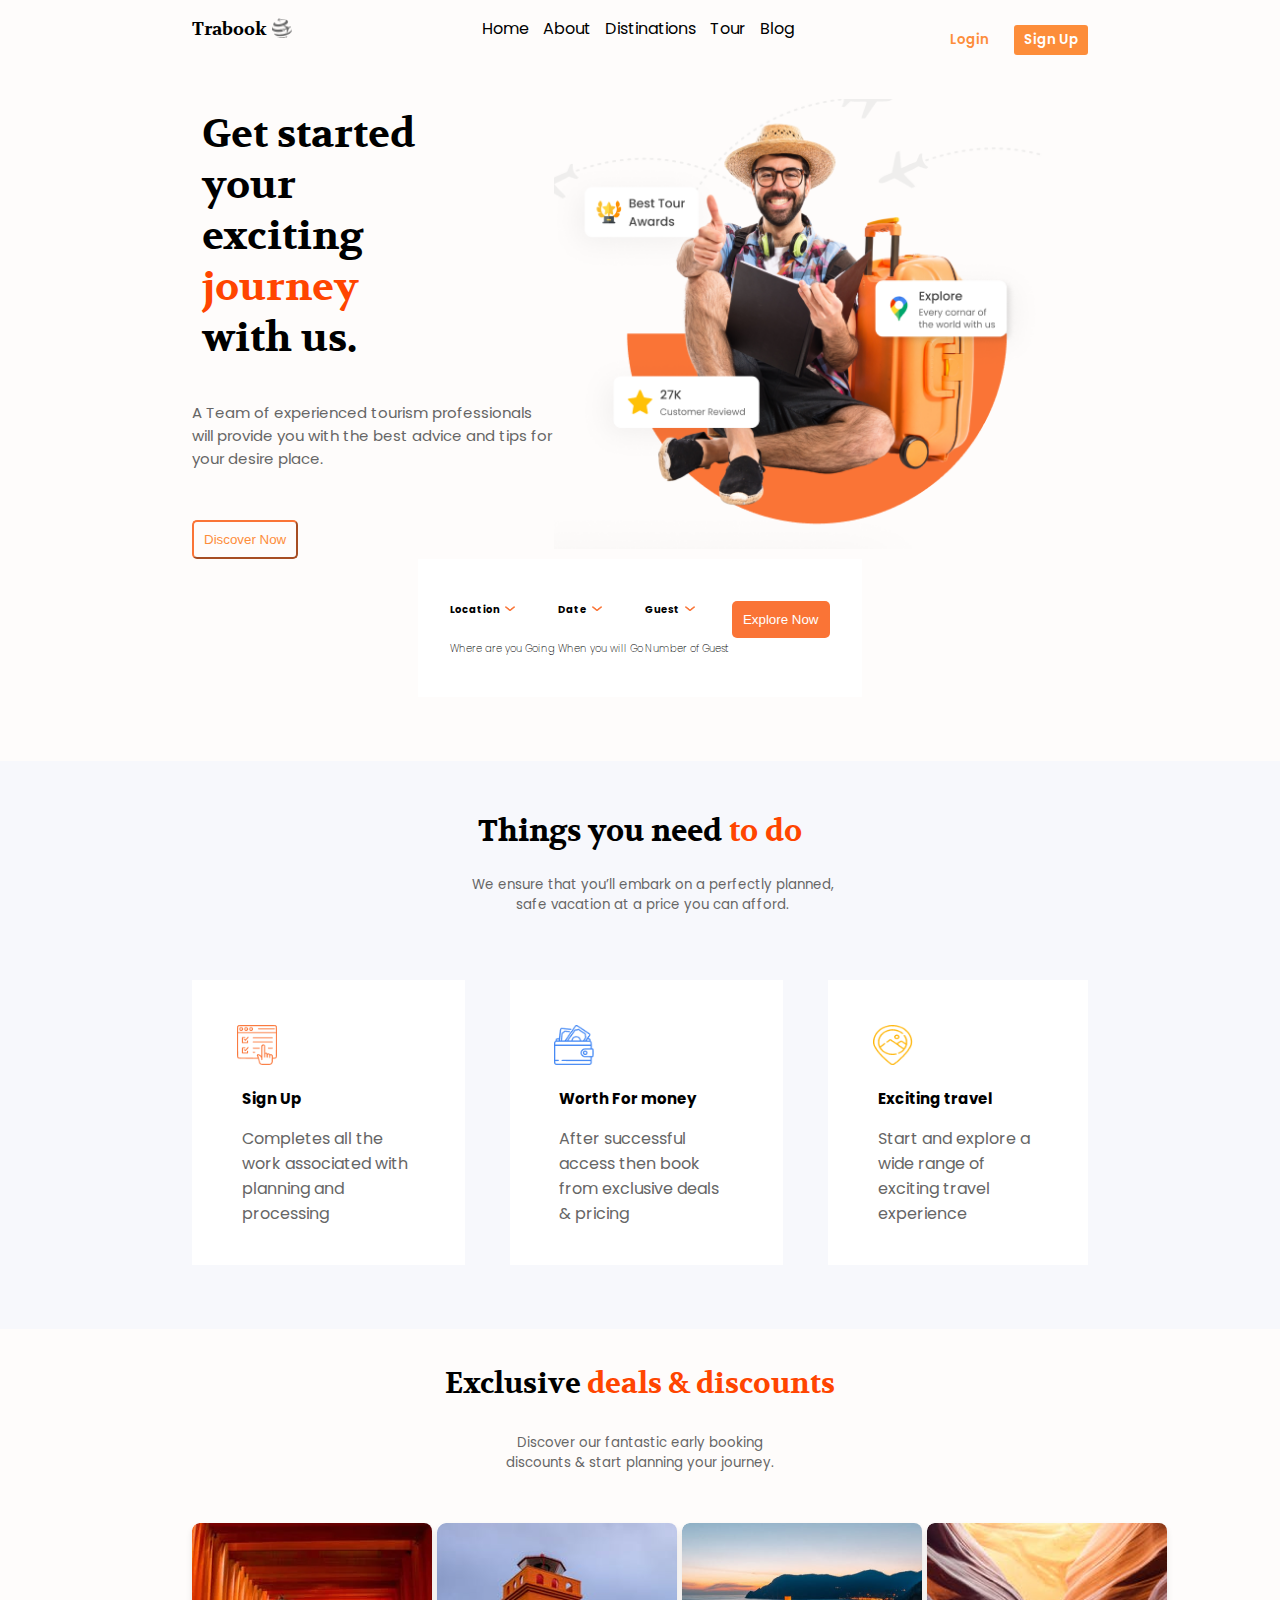
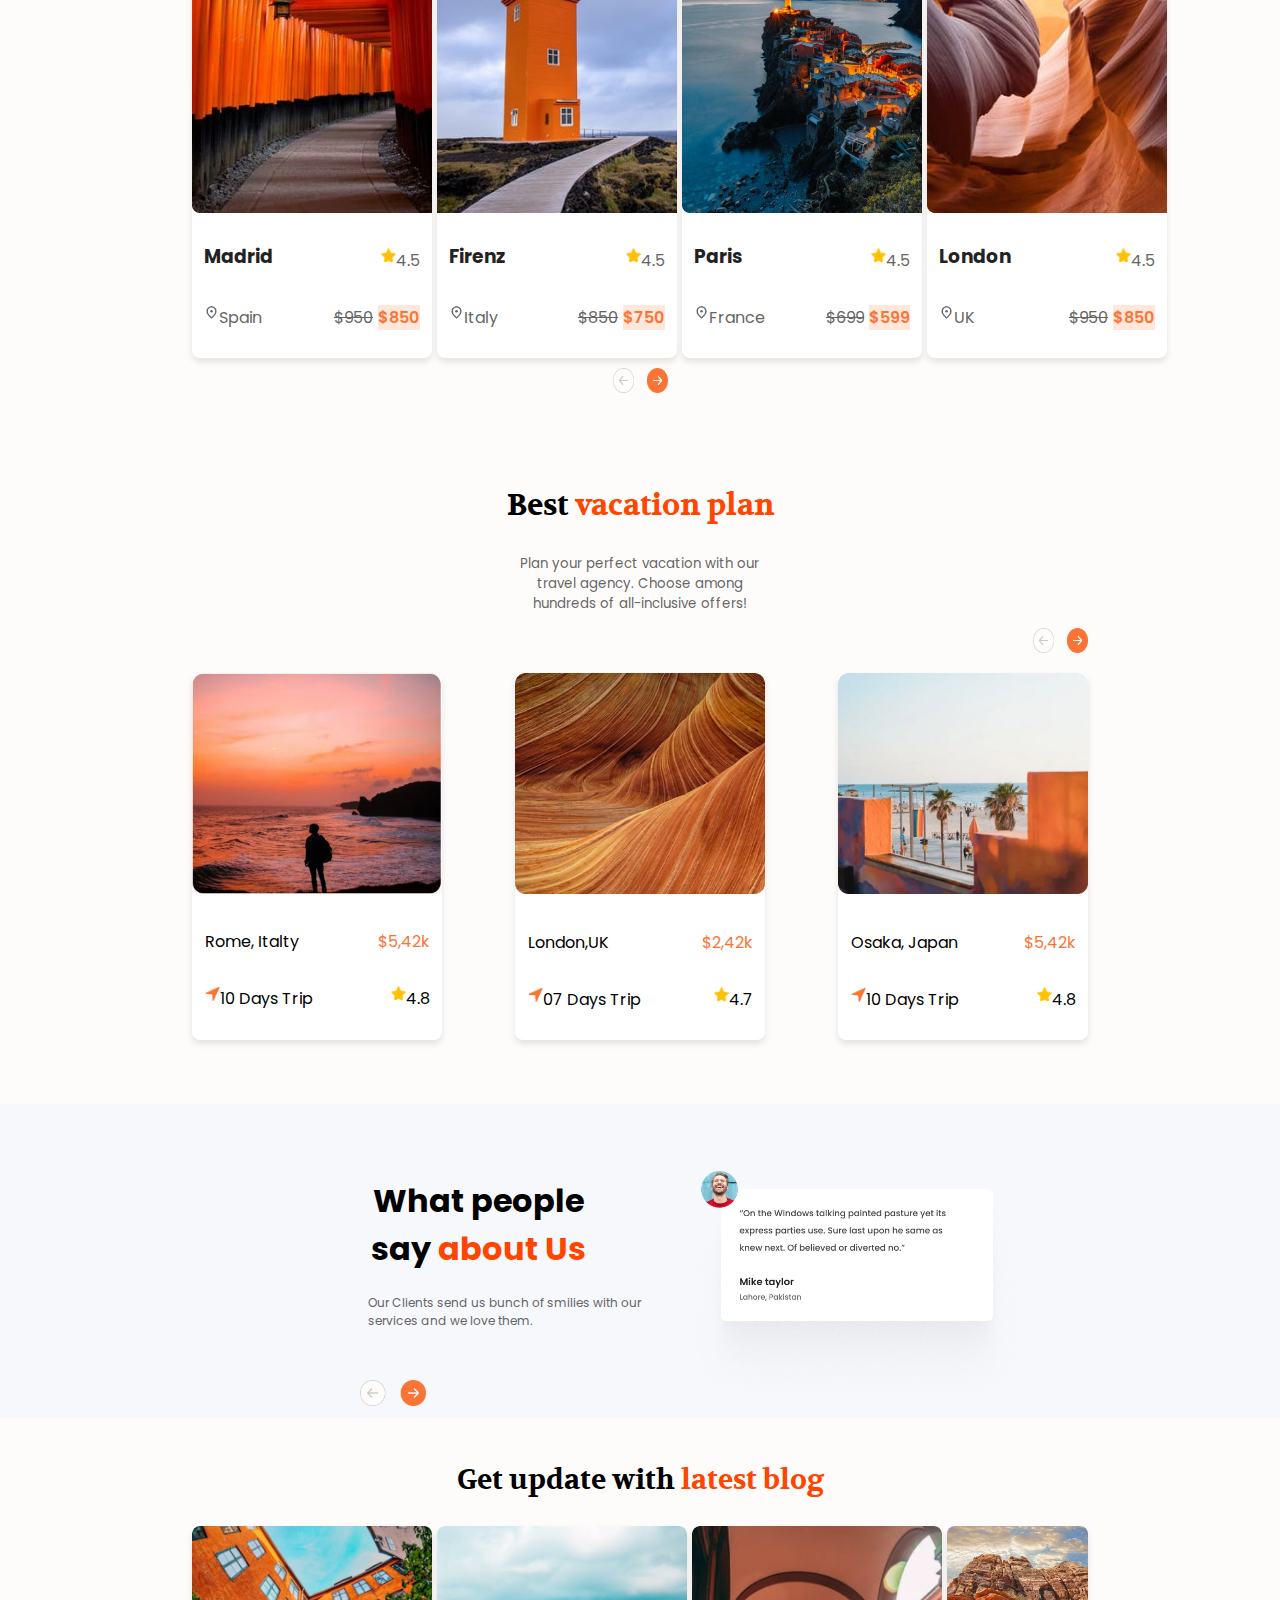
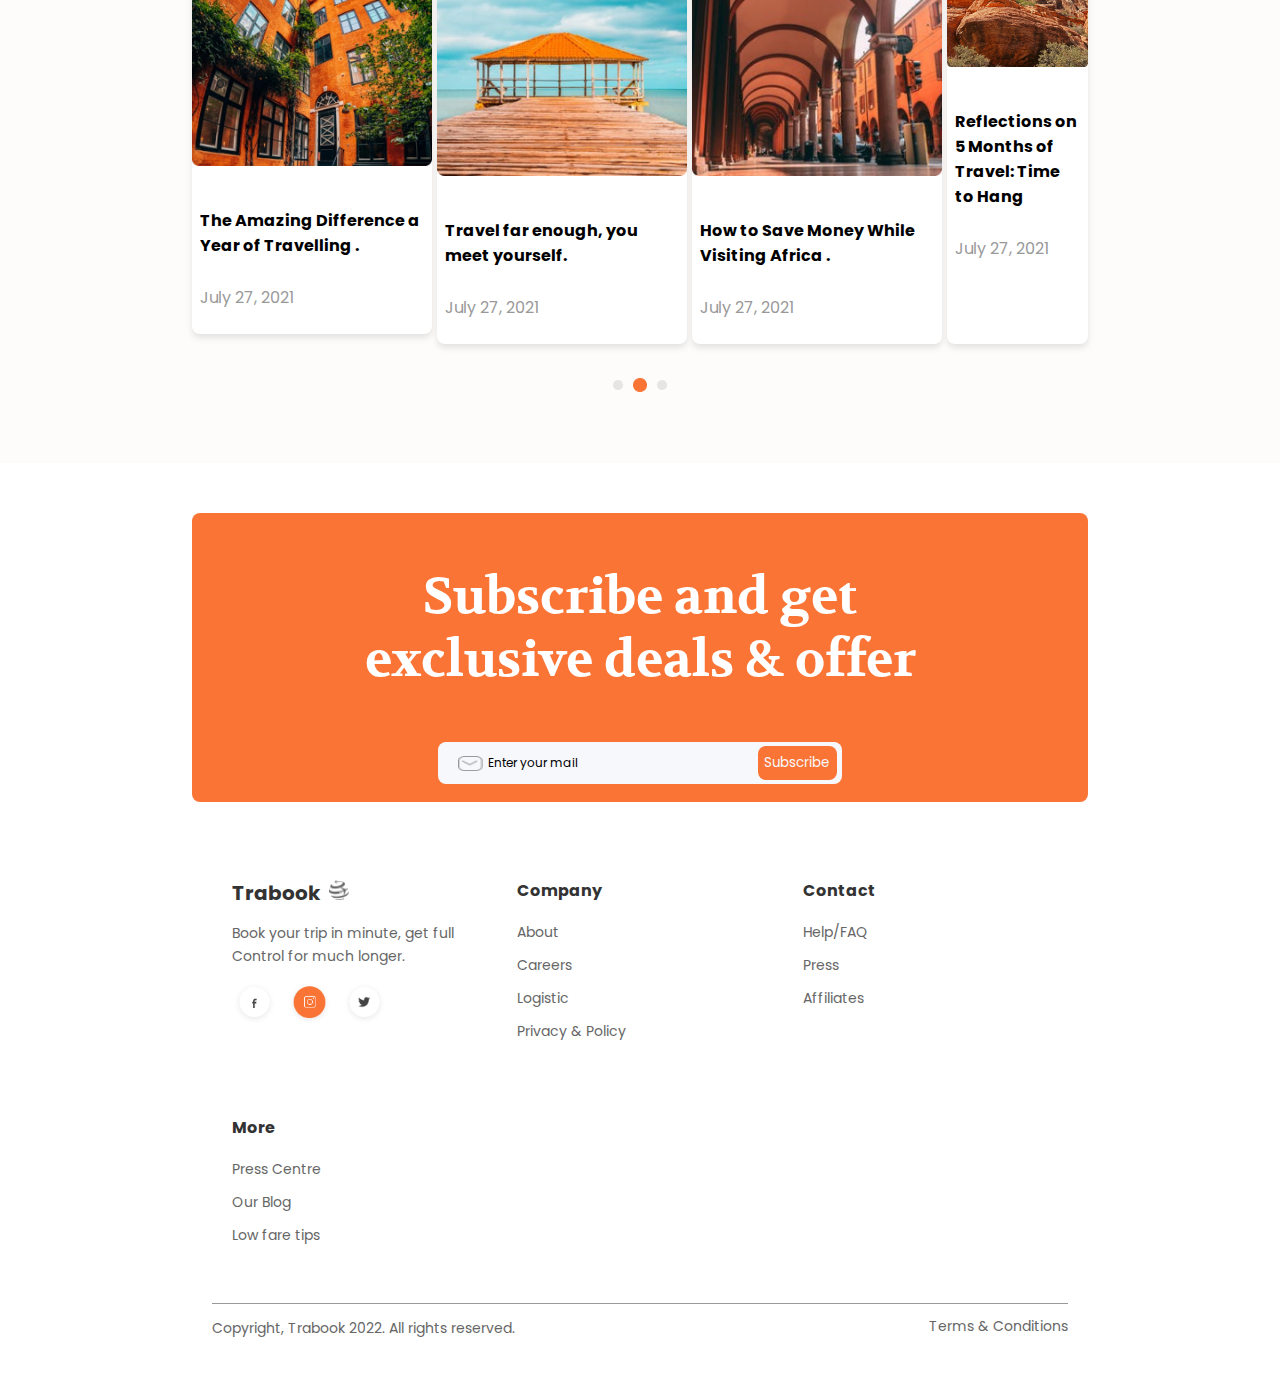
<file: index.html>
<!DOCTYPE html>
<html lang="en">
  <head>
    <meta charset="UTF-8" />
    <meta name="viewport" content="width=device-width, initial-scale=1.0" />

    <title>Landing Page 1</title>
    <link rel="stylesheet" href="index.css" />
    <link
      href="https://fonts.googleapis.com/css?family=Poppins"
      rel="stylesheet"
    />
    <link
      href="https://fonts.googleapis.com/css?family=Volkhov"
      rel="stylesheet"
    />
  </head>
  <body>
    <!-- header -->
    <div class="body">
      <header>
        <div class="heading">
          <p>Trabook</p>
          <img
            class="img"
            alt="icon"
            src="../asset/Vector.png"
            width="20"
            height="20"
          />
        </div>

        <nav>
          <ul class="navlink">
            <li a href="#">Home</li>
            <li a href="#">About</li>
            <li a href="#">Distinations</li>
            <li a href="#">Tour</li>
            <li a href="#">Blog</li>
          </ul>
        </nav>
        <div class="loginForm">
          <button class="action">Login</button>
          <button class="action1">Sign Up</button>
        </div>
      </header>
    </div>
    <!-- Container 1  -->
    <div class="body">
      <div class="container2">
        <div>
          <h1 class="Text1">
            Get started your exciting
            <span style="color: orangered">journey </span>
            with us.
          </h1>
          <p class="paragraph">
            A Team of experienced tourism professionals will provide you with
            the best advice and tips for your desire place.
          </p>
          <button class="action3">Discover Now</button>
        </div>
        <img class="img1" src="../asset/trabook.png" />
      </div>
      <div class="container3">
        <div class="locationDiv">
          <div>
            <div class="fistpage">
              <h4>Location</h4>
              <img
                class="img3"
                src="../asset/arrow.png"
                width="10"
                height="5"
              />
            </div>
            <p>Where are you Going</p>
          </div>
          <div>
            <div class="fistpage">
              <h4>Date</h4>
              <img
                class="img3"
                src="../asset/arrow.png"
                width="10"
                height="5"
              />
            </div>
            <p>When you will Go</p>
          </div>
          <div>
            <div class="fistpage">
              <h4>Guest</h4>
              <img
                class="img3"
                src="../asset/arrow.png"
                width="10"
                height="5"
              />
            </div>
            <p>Number of Guest</p>
          </div>
          <div>
            <button class="action4">Explore Now</button>
          </div>
        </div>
      </div>
    </div>
    <!-- Container 2  -->
    <div class="secoundpage">
      <div>
        <h2 class="page2">
          Things you need<span style="color: orangered"> to do</span>
        </h2>
      </div>
      <div>
        <p class="page2para">
          We ensure that you’ll embark on a perfectly planned, safe vacation at
          a price you can afford.
        </p>
      </div>
      <div class="cardsone">
        <div class="card-containerone">
          <div class="cardone">
            <img
              src="../asset/Group (1).png"
              alt="Image 1"
              class="card-image"
            />
            <div class="card-contentone">
              <h3>Sign Up</h3>
              <p>
                Completes all the work associated with planning and processing
              </p>
            </div>
          </div>
        </div>
        <div class="card-containerone">
          <div class="cardone">
            <img src="../asset/Group.png" alt="Image 1" class="card-image" />
            <div class="card-contentone">
              <h3>Worth For money</h3>
              <p>
                After successful access then book from exclusive deals & pricing
              </p>
            </div>
          </div>
        </div>
        <div class="card-containerone">
          <div class="cardone">
            <img
              src="../asset/Group (2).png"
              alt="Image 1"
              class="card-image"
            />
            <div class="card-contentone">
              <h3>Exciting travel</h3>
              <p>
                Start and explore a wide range of exciting travel experience
              </p>
            </div>
          </div>
        </div>
      </div>
    </div>
    <!-- Container 3  -->
    <div class="body">
      <div class="thirdpagecontainer">
        <h2 class="head5">
          Exclusive<span style="color: orangered"> deals & discounts</span>
        </h2>
        <p class="thirdpara">
          Discover our fantastic early booking discounts & start planning your
          journey.
        </p>
        <div class="imagecards">
          <div class="card-container">
            <div class="card">
              <img src="../asset/Image.png" alt="Image 1" class="card-image1" />
              <div class="card-content">
                <div class="cardJoin">
                  <h3 class="cardhead">Madrid</h3>
                  <div class="cardJoin">
                    <img
                      src="../asset/star 1.png"
                      alt="Star"
                      width="15"
                      height="15"
                      style="margin-top: 16px"
                    />
                    <p>4.5</p>
                  </div>
                </div>
                <div class="cardJoin">
                  <div class="cardJoin1">
                    <img
                      alt="Location"
                      src="../asset/location.png"
                      width="15"
                      height="15"
                      style="margin-top: 16px"
                    />
                    <p>Spain</p>
                  </div>
                  <div class="cardJoin1">
                    <p><del>$950</del></p>
                    <p class="rate">$850</p>
                  </div>
                </div>
              </div>
            </div>
          </div>
          <div class="card-container">
            <div class="card">
              <img
                src="../asset/Image (4).png"
                alt="Image 1"
                class="card-image1"
              />
              <div class="card-content">
                <div class="cardJoin">
                  <h3 class="cardhead">Firenz</h3>
                  <div class="cardJoin">
                    <img
                      src="../asset/star 1.png"
                      alt="Star"
                      width="15"
                      height="15"
                      style="margin-top: 16px"
                    />
                    <p>4.5</p>
                  </div>
                </div>
                <div class="cardJoin">
                  <div class="cardJoin1">
                    <img
                      alt="Location"
                      src="../asset/location.png"
                      width="15"
                      height="15"
                      style="margin-top: 16px"
                    />
                    <p>Italy</p>
                  </div>
                  <div class="cardJoin1">
                    <p><del>$850</del></p>
                    <p class="rate">$750</p>
                  </div>
                </div>
              </div>
            </div>
          </div>
          <div class="card-container">
            <div class="card">
              <img
                src="../asset/Image (3).png"
                alt="Image 1"
                class="card-image1"
              />
              <div class="card-content">
                <div class="cardJoin">
                  <h3>Paris</h3>
                  <div class="cardJoin">
                    <img
                      src="../asset/star 1.png"
                      alt="Star"
                      width="15"
                      height="15"
                      style="margin-top: 16px"
                    />
                    <p>4.5</p>
                  </div>
                </div>
                <div class="cardJoin">
                  <div class="cardJoin1">
                    <img
                      alt="Location"
                      src="../asset/location.png"
                      width="15"
                      height="15"
                      style="margin-top: 16px"
                    />
                    <p>France</p>
                  </div>
                  <div class="cardJoin1">
                    <p><del>$699</del></p>
                    <p class="rate">$599</p>
                  </div>
                </div>
              </div>
            </div>
          </div>
          <div class="card-container">
            <div class="card">
              <img
                src="../asset/Image (1).png"
                alt="Image 2"
                class="card-image1"
              />
              <div class="card-content">
                <div class="cardJoin">
                  <h3>London</h3>
                  <div class="cardJoin">
                    <img
                      src="../asset/star 1.png"
                      alt="Star"
                      width="15"
                      height="15"
                      style="margin-top: 16px"
                    />
                    <p>4.5</p>
                  </div>
                </div>
                <div class="cardJoin">
                  <div class="cardJoin1">
                    <img
                      alt="Location"
                      src="../asset/location.png"
                      width="15"
                      height="15"
                      style="margin-top: 16px"
                    />
                    <p>UK</p>
                  </div>
                  <div class="cardJoin1">
                    <p><del>$950</del></p>
                    <p class="rate">$850</p>
                  </div>
                </div>
              </div>
            </div>
          </div>
        </div>
        <div style="text-align: center; margin-top: 10px">
          <img
            src="../asset/Slider-btn.png"
            class="arrow"
            width="55"
            height="25"
          />
        </div>
      </div>
    </div>
    <!-- Container 4  -->
    <div class="body">
      <div class="fourthpage">
        <div>
          <h2 class="fourthhead">
            Best <span style="color: orangered">vacation plan</span>
          </h2>
          <p class="fourthpara">
            Plan your perfect vacation with our travel agency. Choose among
            hundreds of all-inclusive offers!
          </p>
        </div>
        <div class="naviButton">
          <img
            alt="N/A"
            src="../asset/Slider-btn.png"
            class="arrow"
            width="55"
            height="25"
          />
        </div>
        <div>
          <div class="imagecards2">
            <div class="card-container2">
              <div class="card2">
                <img
                  src="../asset/Image (10).png"
                  alt="Image 1"
                  class="card-image2"
                />
                <div class="card-conten2">
                  <div class="cardJoin">
                    <p>Rome, Italty</p>
                    <p class="ratePrice">$5,42k</p>
                  </div>
                  <div class="cardJoin">
                    <div class="cardJoin1">
                      <img
                        src="../asset/Navigation.png"
                        alt="Navigate"
                        width="15"
                        height="15"
                        style="margin-top: 16px"
                      />
                      <p>10 Days Trip</p>
                    </div>
                    <div class="cardJoin">
                      <img
                        src="../asset/star 1.png"
                        alt="Star"
                        width="15"
                        height="15"
                        style="margin-top: 16px"
                      />
                      <p>4.8</p>
                    </div>
                  </div>
                </div>
              </div>
            </div>
            <div class="card-container2">
              <div class="card2">
                <img
                  src="../asset/Image (11).png"
                  alt="Image 1"
                  class="card-image2"
                />
                <div class="card-conten2">
                  <div class="cardJoin">
                    <p>London,UK</p>
                    <p class="ratePrice">$2,42k</p>
                  </div>
                  <div class="cardJoin">
                    <div class="cardJoin1">
                      <img
                        src="../asset/Navigation.png"
                        alt="Navigate"
                        width="15"
                        height="15"
                        style="margin-top: 16px"
                      />
                      <p>07 Days Trip</p>
                    </div>
                    <div class="cardJoin">
                      <img
                        src="../asset/star 1.png"
                        alt="Star"
                        width="15"
                        height="15"
                        style="margin-top: 16px"
                      />
                      <p>4.7</p>
                    </div>
                  </div>
                </div>
              </div>
            </div>
            <div class="card-container2">
              <div class="card2">
                <img
                  src="../asset/Image (12).png"
                  alt="Image 1"
                  class="card-image2"
                />
                <div class="card-conten2">
                  <div class="cardJoin">
                    <p>Osaka, Japan</p>
                    <p class="ratePrice">$5,42k</p>
                  </div>
                  <div class="cardJoin">
                    <div class="cardJoin1">
                      <img
                        src="../asset/Navigation.png"
                        alt="Navigate"
                        width="15"
                        height="15"
                        style="margin-top: 16px"
                      />
                      <p>10 Days Trip</p>
                    </div>
                    <div class="cardJoin">
                      <img
                        src="../asset/star 1.png"
                        alt="Star"
                        width="15"
                        height="15"
                        style="margin-top: 16px"
                      />
                      <p>4.8</p>
                    </div>
                  </div>
                </div>
              </div>
            </div>
          </div>
        </div>
      </div>
    </div>
    <!-- Container 5  -->
    <div style="background-color: #f7f8fc">
      <div class="pagefive">
        <div>
          <h1 class="Text2">
            What people say
            <span style="color: orangered">about Us</span>
          </h1>
          <p class="paragraph5">
            Our Clients send us bunch of smilies with our services and we love
            them.
          </p>
          <div>
            <img
              src="../asset/Slider-btn.png"
              class="arrow2"
              width="55"
              height="25"
            />
          </div>
        </div>
        <img class="img5" src="../asset/Client-1.png" />
      </div>
    </div>
    <!-- Container 6  -->
    <div style="background-color: #fefcfb; padding-bottom: 5%">
      <div style="width: 70%; margin: auto">
        <div class="sixthpage">
          <h2 class="page6">
            Get update with <span style="color: orangered">latest blog</span>
          </h2>
        </div>
        <div class="imagecards6">
          <div class="card-container6">
            <div class="card">
              <img
                src="../asset/Image (13).png"
                alt="Image 1"
                class="card-image6"
              />
              <div class="card-content6">
                <h5>The Amazing Difference a Year of Travelling .</h5>
                <p class="dateRate">July 27, 2021</p>
              </div>
            </div>
          </div>
          <div class="card-container6">
            <div class="card6">
              <img
                src="../asset/Image (14).png"
                alt="Image 1"
                class="card-image6"
              />
              <div class="card-content6">
                <h5>Travel far enough, you meet yourself.</h5>
                <p class="dateRate">July 27, 2021</p>
              </div>
            </div>
          </div>
          <div class="card-container6">
            <div class="card6">
              <img
                src="../asset/Image (15).png"
                alt="Image 1"
                class="card-image6"
              />
              <div class="card-content6">
                <h5>How to Save Money While Visiting Africa .</h5>
                <p class="dateRate">July 27, 2021</p>
              </div>
            </div>
          </div>
          <div class="card6">
            <img
              src="../asset/Image (16).png"
              alt="Image 2"
              class="card-image6"
            />
            <div class="card-content6">
              <h5>Reflections on 5 Months of Travel: Time to Hang</h5>
              <p class="dateRate">July 27, 2021</p>
            </div>
          </div>
        </div>
        <div class="sliderDiv">
          <img src="../asset/Slider.png" class="slide" />
        </div>
      </div>
    </div>
    <!-- Container 7  -->
    <div style="width: 70%; margin: auto">
      <div class="emailMainDiv">
        <p class="subscribeDiv">Subscribe and get exclusive deals & offer</p>
        <div class="emaiDiv">
          <div class="cardJoin bgmColor borderLeftRadius">
            <img
              alt="email"
              src="../asset//Group 46.png"
              width="25"
              height="15"
              class="img7"
            />
            <p class="enterEmail">Enter your mail</p>
          </div>
          <div class="bgmColor borderRightRadius mgt">
            <button class="btnSub">Subscribe</button>
          </div>
        </div>
      </div>
    </div>
    <div style="width: 70%; margin: auto">
      <footer class="footer">
        <div class="footer-container">
          <div class="footer-section">
            <h2>
              Trabook
              <span
                ><img
                  class="img"
                  alt="icon"
                  src="../asset/Vector.png"
                  width="20"
                  height="20"
              /></span>
            </h2>
            <p style="color: #666666">
              Book your trip in minute, get full<br />Control for much longer.
            </p>
            <div class="social-icons">
              <img src="../asset/Social.png" alt="fb" width="45" height="45" />
              <img
                src="../asset/Social (1).png"
                alt="Insta"
                width="45"
                height="45"
              />
              <img
                src="../asset/Social (2).png"
                alt="twitter"
                width="45"
                height="45"
              />
            </div>
          </div>

          <div class="footer-section">
            <h3>Company</h3>
            <ul>
              <li><a href="#">About</a></li>
              <li><a href="#">Careers</a></li>
              <li><a href="#">Logistic</a></li>
              <li><a href="#">Privacy & Policy</a></li>
            </ul>
          </div>

          <div class="footer-section">
            <h3>Contact</h3>
            <ul>
              <li><a href="#">Help/FAQ</a></li>
              <li><a href="#">Press</a></li>
              <li><a href="#">Affiliates</a></li>
            </ul>
          </div>

          <div class="footer-section">
            <h3>More</h3>
            <ul>
              <li><a href="#">Press Centre</a></li>
              <li><a href="#">Our Blog</a></li>
              <li><a href="#">Low fare tips</a></li>
            </ul>
          </div>
        </div>

        <div class="footer-bottom">
          <p>Copyright, Trabook 2022. All rights reserved.</p>
          <a href="#">Terms & Conditions</a>
        </div>
      </footer>
    </div>
  </body>
</html>
</file>
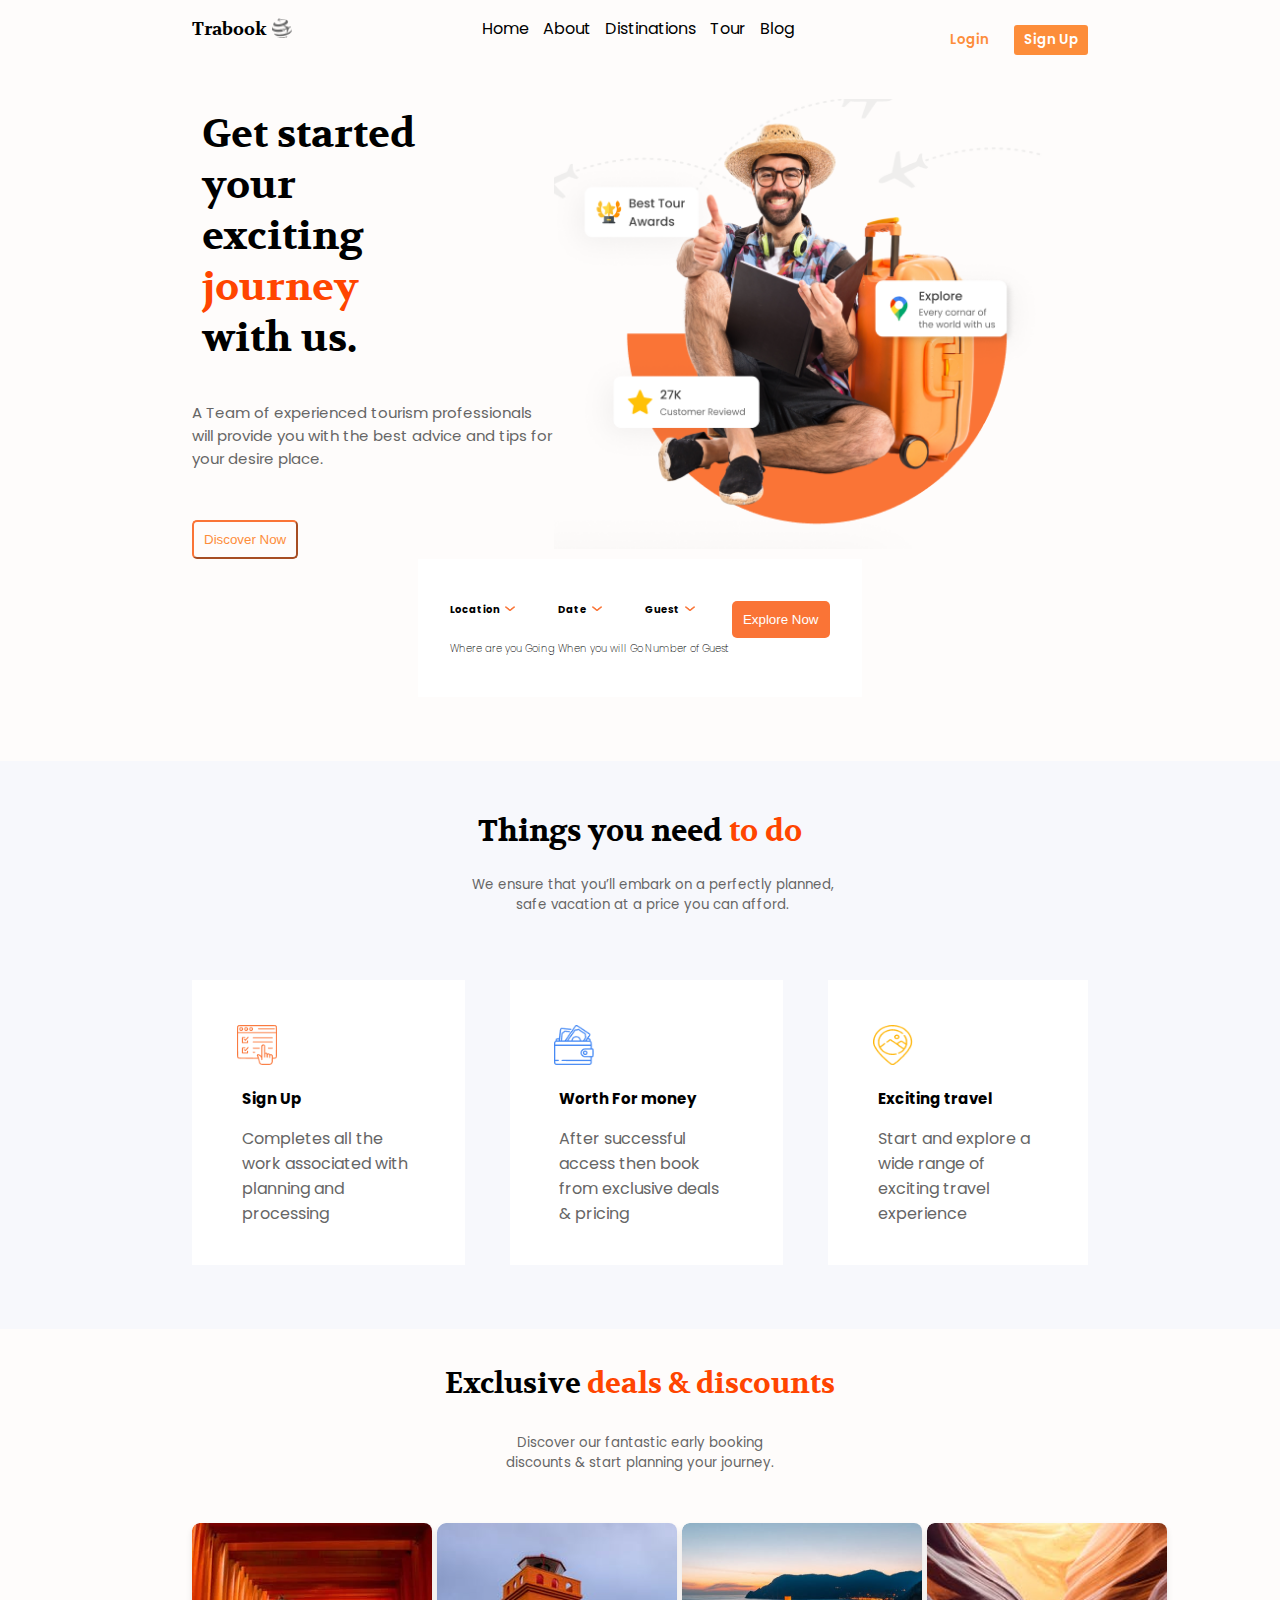
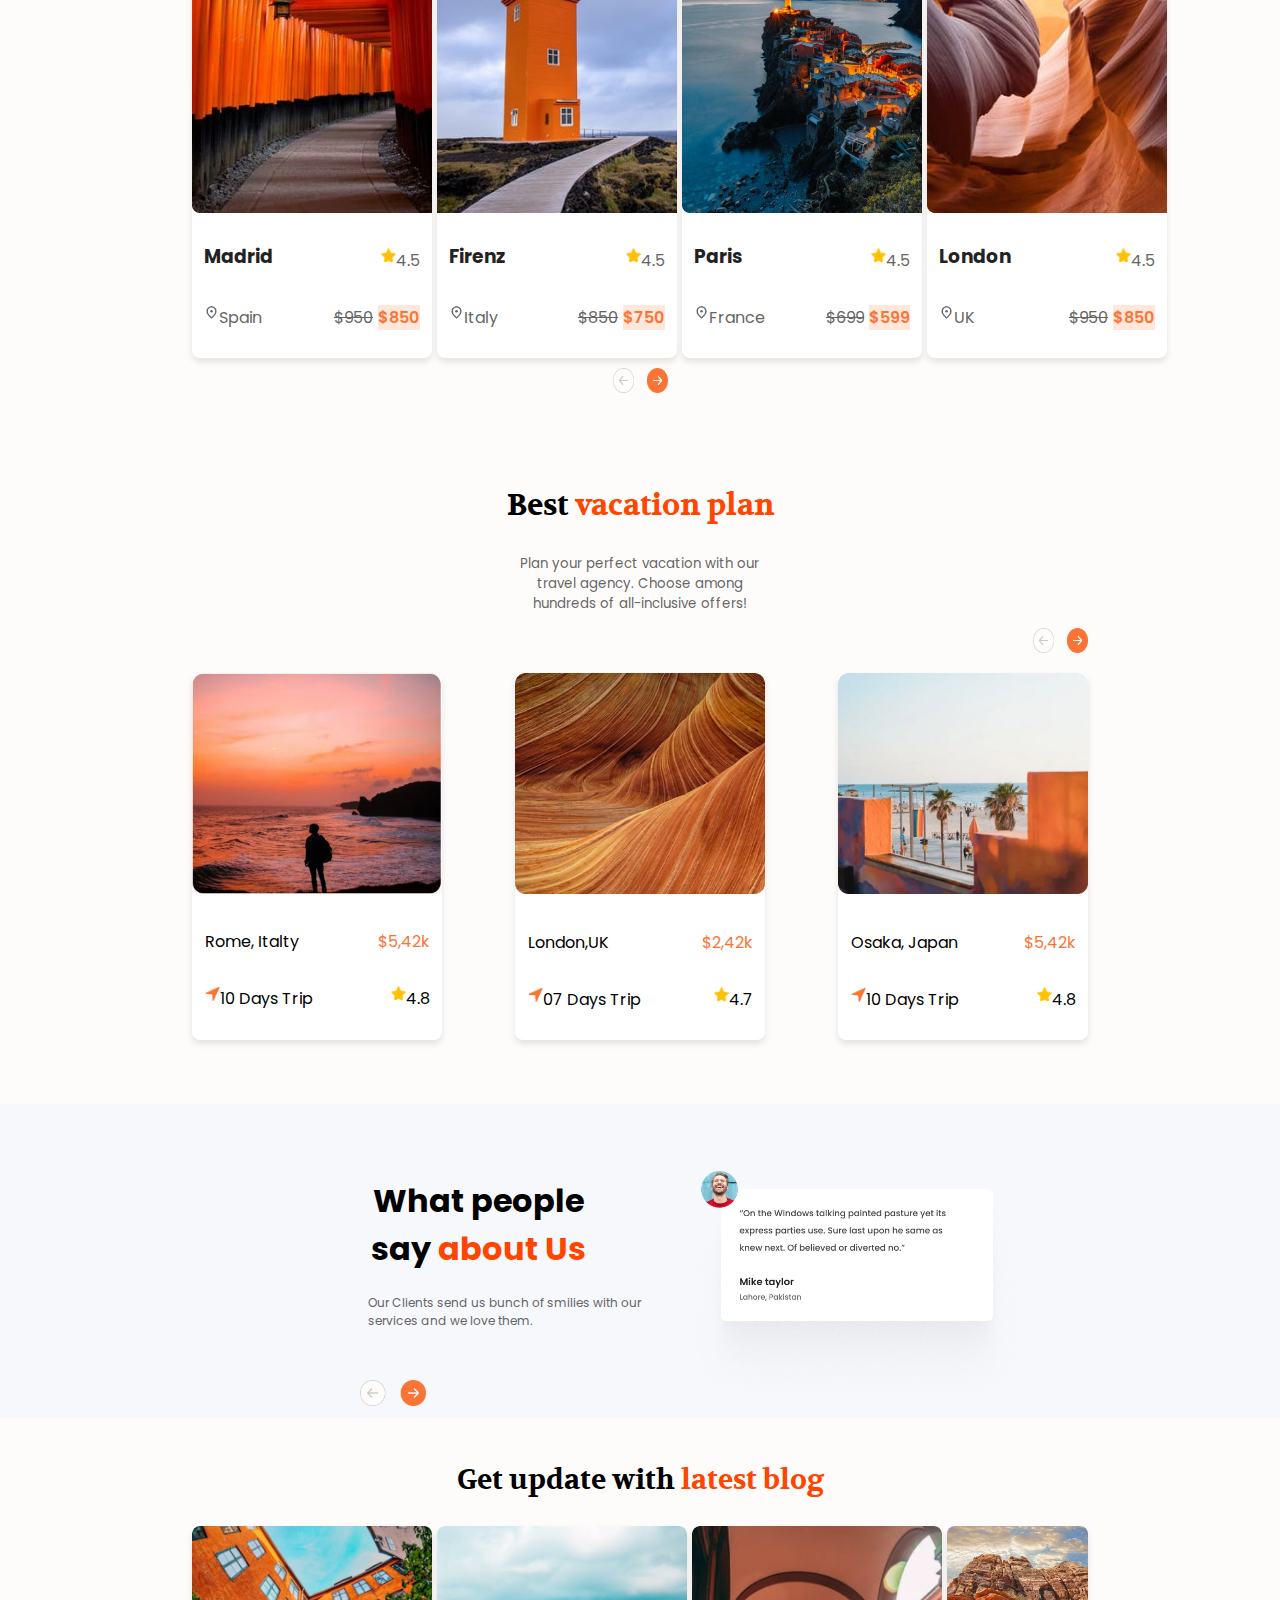
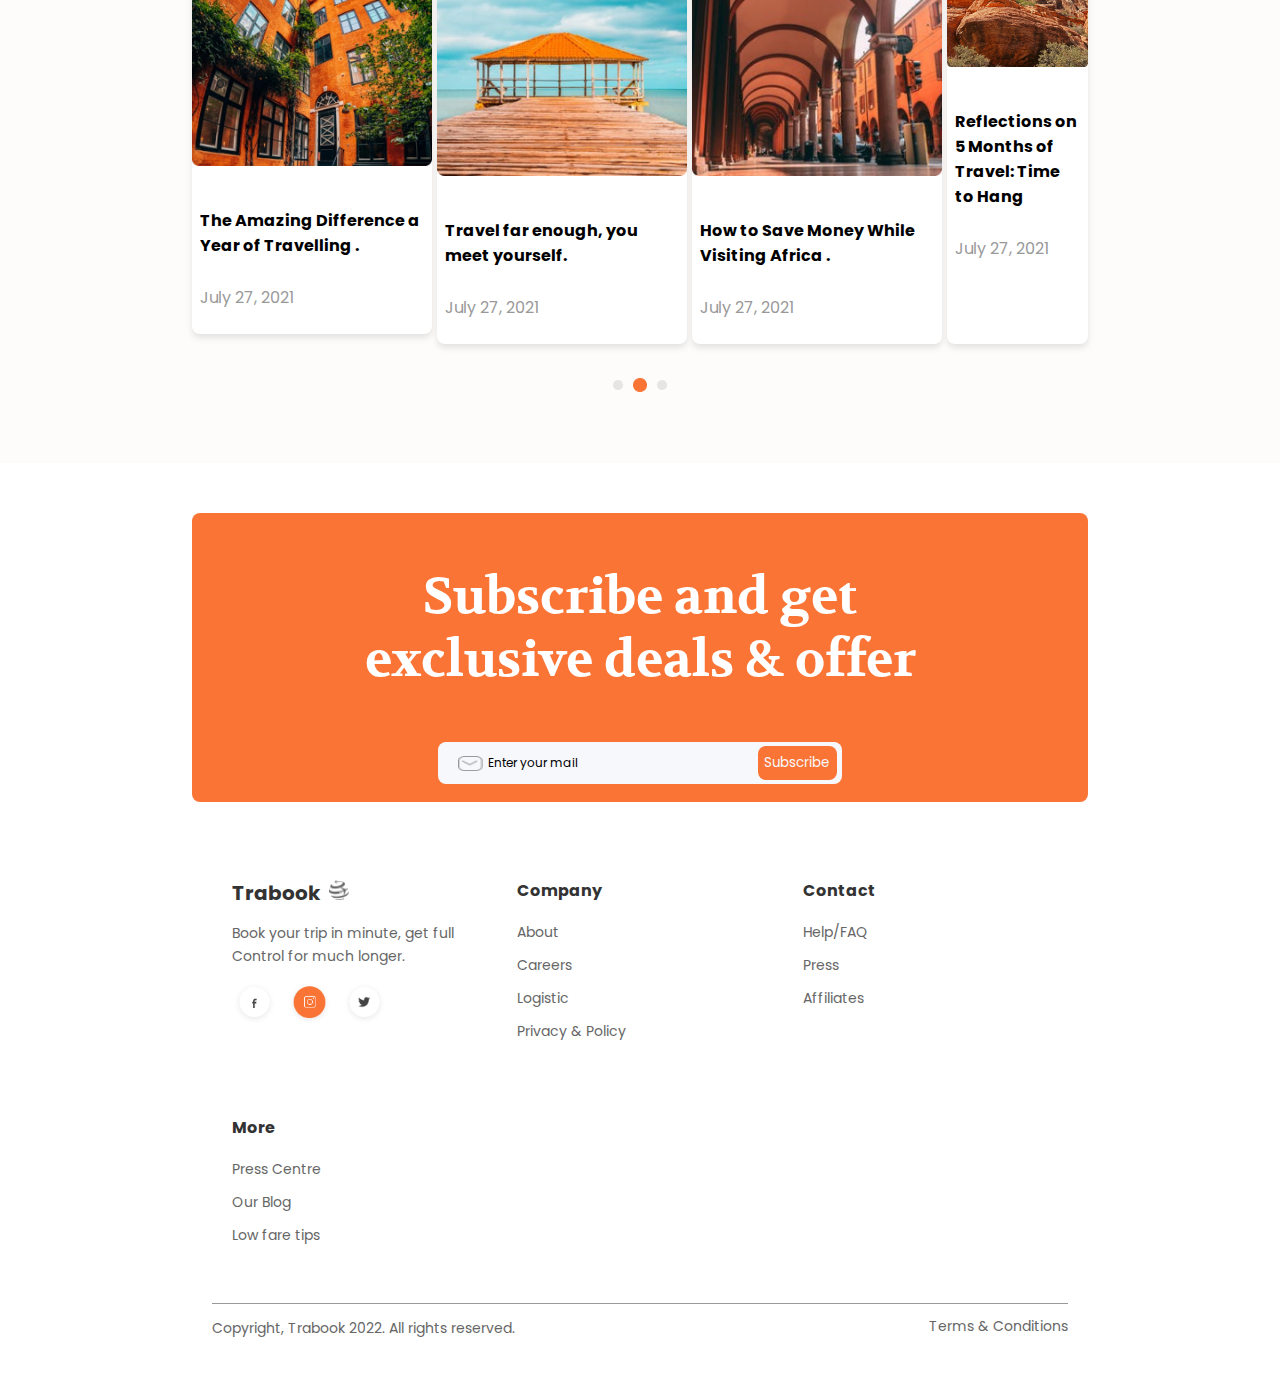
<file: Travel Landing page/main.html>
<!DOCTYPE html>
<html lang="en">
  <head>
    <meta charset="UTF-8" />
    <meta name="viewport" content="width=device-width, initial-scale=1.0" />

    <title>Landing Page 1</title>
    <link rel="stylesheet" href="main.css" />
    <link
      href="https://fonts.googleapis.com/css?family=Poppins"
      rel="stylesheet"
    />
    <link
      href="https://fonts.googleapis.com/css?family=Volkhov"
      rel="stylesheet"
    />
  </head>
  <body>
    <!-- header -->
    <div class="body">
      <header>
        <div class="heading">
          <p>Trabook</p>
          <img
            class="img"
            alt="icon"
            src="../asset/Vector.png"
            width="20"
            height="20"
          />
        </div>

        <nav>
          <ul class="navlink">
            <li a href="#">Home</li>
            <li a href="#">About</li>
            <li a href="#">Distinations</li>
            <li a href="#">Tour</li>
            <li a href="#">Blog</li>
          </ul>
        </nav>
        <div class="loginForm">
          <button class="action">Login</button>
          <button class="action1">Sign Up</button>
        </div>
      </header>
    </div>
    <!-- Container 1  -->
    <div class="body">
      <div class="container2">
        <div>
          <h1 class="Text1">
            Get started your exciting
            <span style="color: orangered">journey </span>
            with us.
          </h1>
          <p class="paragraph">
            A Team of experienced tourism professionals will provide you with
            the best advice and tips for your desire place.
          </p>
          <button class="action3">Discover Now</button>
        </div>
        <img class="img1" src="../asset/trabook.png" />
      </div>
      <div class="container3">
        <div class="locationDiv">
          <div>
            <div class="fistpage">
              <h4>Location</h4>
              <img
                class="img3"
                src="../asset/arrow.png"
                width="10"
                height="5"
              />
            </div>
            <p>Where are you Going</p>
          </div>
          <div>
            <div class="fistpage">
              <h4>Date</h4>
              <img
                class="img3"
                src="../asset/arrow.png"
                width="10"
                height="5"
              />
            </div>
            <p>When you will Go</p>
          </div>
          <div>
            <div class="fistpage">
              <h4>Guest</h4>
              <img
                class="img3"
                src="../asset/arrow.png"
                width="10"
                height="5"
              />
            </div>
            <p>Number of Guest</p>
          </div>
          <div>
            <button class="action4">Explore Now</button>
          </div>
        </div>
      </div>
    </div>
    <!-- Container 2  -->
    <div class="secoundpage">
      <div>
        <h2 class="page2">
          Things you need<span style="color: orangered"> to do</span>
        </h2>
      </div>
      <div>
        <p class="page2para">
          We ensure that you’ll embark on a perfectly planned, safe vacation at
          a price you can afford.
        </p>
      </div>
      <div class="cardsone">
        <div class="card-containerone">
          <div class="cardone">
            <img
              src="../asset/Group (1).png"
              alt="Image 1"
              class="card-image"
            />
            <div class="card-contentone">
              <h3>Sign Up</h3>
              <p>
                Completes all the work associated with planning and processing
              </p>
            </div>
          </div>
        </div>
        <div class="card-containerone">
          <div class="cardone">
            <img src="../asset/Group.png" alt="Image 1" class="card-image" />
            <div class="card-contentone">
              <h3>Worth For money</h3>
              <p>
                After successful access then book from exclusive deals & pricing
              </p>
            </div>
          </div>
        </div>
        <div class="card-containerone">
          <div class="cardone">
            <img
              src="../asset/Group (2).png"
              alt="Image 1"
              class="card-image"
            />
            <div class="card-contentone">
              <h3>Exciting travel</h3>
              <p>
                Start and explore a wide range of exciting travel experience
              </p>
            </div>
          </div>
        </div>
      </div>
    </div>
    <!-- Container 3  -->
    <div class="body">
      <div class="thirdpagecontainer">
        <h2 class="head5">
          Exclusive<span style="color: orangered"> deals & discounts</span>
        </h2>
        <p class="thirdpara">
          Discover our fantastic early booking discounts & start planning your
          journey.
        </p>
        <div class="imagecards">
          <div class="card-container">
            <div class="card">
              <img src="../asset/Image.png" alt="Image 1" class="card-image1" />
              <div class="card-content">
                <div class="cardJoin">
                  <h3 class="cardhead">Madrid</h3>
                  <div class="cardJoin">
                    <img
                      src="../asset/star 1.png"
                      alt="Star"
                      width="15"
                      height="15"
                      style="margin-top: 16px"
                    />
                    <p>4.5</p>
                  </div>
                </div>
                <div class="cardJoin">
                  <div class="cardJoin1">
                    <img
                      alt="Location"
                      src="../asset/location.png"
                      width="15"
                      height="15"
                      style="margin-top: 16px"
                    />
                    <p>Spain</p>
                  </div>
                  <div class="cardJoin1">
                    <p><del>$950</del></p>
                    <p class="rate">$850</p>
                  </div>
                </div>
              </div>
            </div>
          </div>
          <div class="card-container">
            <div class="card">
              <img
                src="../asset/Image (4).png"
                alt="Image 1"
                class="card-image1"
              />
              <div class="card-content">
                <div class="cardJoin">
                  <h3 class="cardhead">Firenz</h3>
                  <div class="cardJoin">
                    <img
                      src="../asset/star 1.png"
                      alt="Star"
                      width="15"
                      height="15"
                      style="margin-top: 16px"
                    />
                    <p>4.5</p>
                  </div>
                </div>
                <div class="cardJoin">
                  <div class="cardJoin1">
                    <img
                      alt="Location"
                      src="../asset/location.png"
                      width="15"
                      height="15"
                      style="margin-top: 16px"
                    />
                    <p>Italy</p>
                  </div>
                  <div class="cardJoin1">
                    <p><del>$850</del></p>
                    <p class="rate">$750</p>
                  </div>
                </div>
              </div>
            </div>
          </div>
          <div class="card-container">
            <div class="card">
              <img
                src="../asset/Image (3).png"
                alt="Image 1"
                class="card-image1"
              />
              <div class="card-content">
                <div class="cardJoin">
                  <h3>Paris</h3>
                  <div class="cardJoin">
                    <img
                      src="../asset/star 1.png"
                      alt="Star"
                      width="15"
                      height="15"
                      style="margin-top: 16px"
                    />
                    <p>4.5</p>
                  </div>
                </div>
                <div class="cardJoin">
                  <div class="cardJoin1">
                    <img
                      alt="Location"
                      src="../asset/location.png"
                      width="15"
                      height="15"
                      style="margin-top: 16px"
                    />
                    <p>France</p>
                  </div>
                  <div class="cardJoin1">
                    <p><del>$699</del></p>
                    <p class="rate">$599</p>
                  </div>
                </div>
              </div>
            </div>
          </div>
          <div class="card-container">
            <div class="card">
              <img
                src="../asset/Image (1).png"
                alt="Image 2"
                class="card-image1"
              />
              <div class="card-content">
                <div class="cardJoin">
                  <h3>London</h3>
                  <div class="cardJoin">
                    <img
                      src="../asset/star 1.png"
                      alt="Star"
                      width="15"
                      height="15"
                      style="margin-top: 16px"
                    />
                    <p>4.5</p>
                  </div>
                </div>
                <div class="cardJoin">
                  <div class="cardJoin1">
                    <img
                      alt="Location"
                      src="../asset/location.png"
                      width="15"
                      height="15"
                      style="margin-top: 16px"
                    />
                    <p>UK</p>
                  </div>
                  <div class="cardJoin1">
                    <p><del>$950</del></p>
                    <p class="rate">$850</p>
                  </div>
                </div>
              </div>
            </div>
          </div>
        </div>
        <div style="text-align: center; margin-top: 10px">
          <img
            src="../asset/Slider-btn.png"
            class="arrow"
            width="55"
            height="25"
          />
        </div>
      </div>
    </div>
    <!-- Container 4  -->
    <div class="body">
      <div class="fourthpage">
        <div>
          <h2 class="fourthhead">
            Best <span style="color: orangered">vacation plan</span>
          </h2>
          <p class="fourthpara">
            Plan your perfect vacation with our travel agency. Choose among
            hundreds of all-inclusive offers!
          </p>
        </div>
        <div class="naviButton">
          <img
            alt="N/A"
            src="../asset/Slider-btn.png"
            class="arrow"
            width="55"
            height="25"
          />
        </div>
        <div>
          <div class="imagecards2">
            <div class="card-container2">
              <div class="card2">
                <img
                  src="../asset/Image (10).png"
                  alt="Image 1"
                  class="card-image2"
                />
                <div class="card-conten2">
                  <div class="cardJoin">
                    <p>Rome, Italty</p>
                    <p class="ratePrice">$5,42k</p>
                  </div>
                  <div class="cardJoin">
                    <div class="cardJoin1">
                      <img
                        src="../asset/Navigation.png"
                        alt="Navigate"
                        width="15"
                        height="15"
                        style="margin-top: 16px"
                      />
                      <p>10 Days Trip</p>
                    </div>
                    <div class="cardJoin">
                      <img
                        src="../asset/star 1.png"
                        alt="Star"
                        width="15"
                        height="15"
                        style="margin-top: 16px"
                      />
                      <p>4.8</p>
                    </div>
                  </div>
                </div>
              </div>
            </div>
            <div class="card-container2">
              <div class="card2">
                <img
                  src="../asset/Image (11).png"
                  alt="Image 1"
                  class="card-image2"
                />
                <div class="card-conten2">
                  <div class="cardJoin">
                    <p>London,UK</p>
                    <p class="ratePrice">$2,42k</p>
                  </div>
                  <div class="cardJoin">
                    <div class="cardJoin1">
                      <img
                        src="../asset/Navigation.png"
                        alt="Navigate"
                        width="15"
                        height="15"
                        style="margin-top: 16px"
                      />
                      <p>07 Days Trip</p>
                    </div>
                    <div class="cardJoin">
                      <img
                        src="../asset/star 1.png"
                        alt="Star"
                        width="15"
                        height="15"
                        style="margin-top: 16px"
                      />
                      <p>4.7</p>
                    </div>
                  </div>
                </div>
              </div>
            </div>
            <div class="card-container2">
              <div class="card2">
                <img
                  src="../asset/Image (12).png"
                  alt="Image 1"
                  class="card-image2"
                />
                <div class="card-conten2">
                  <div class="cardJoin">
                    <p>Osaka, Japan</p>
                    <p class="ratePrice">$5,42k</p>
                  </div>
                  <div class="cardJoin">
                    <div class="cardJoin1">
                      <img
                        src="../asset/Navigation.png"
                        alt="Navigate"
                        width="15"
                        height="15"
                        style="margin-top: 16px"
                      />
                      <p>10 Days Trip</p>
                    </div>
                    <div class="cardJoin">
                      <img
                        src="../asset/star 1.png"
                        alt="Star"
                        width="15"
                        height="15"
                        style="margin-top: 16px"
                      />
                      <p>4.8</p>
                    </div>
                  </div>
                </div>
              </div>
            </div>
          </div>
        </div>
      </div>
    </div>
    <!-- Container 5  -->
    <div style="background-color: #f7f8fc">
      <div class="pagefive">
        <div>
          <h1 class="Text2">
            What people say
            <span style="color: orangered">about Us</span>
          </h1>
          <p class="paragraph5">
            Our Clients send us bunch of smilies with our services and we love
            them.
          </p>
          <div>
            <img
              src="../asset/Slider-btn.png"
              class="arrow2"
              width="55"
              height="25"
            />
          </div>
        </div>
        <img class="img5" src="../asset/Client-1.png" />
      </div>
    </div>
    <!-- Container 6  -->
    <div style="background-color: #fefcfb; padding-bottom: 5%">
      <div style="width: 70%; margin: auto">
        <div class="sixthpage">
          <h2 class="page6">
            Get update with <span style="color: orangered">latest blog</span>
          </h2>
        </div>
        <div class="imagecards6">
          <div class="card-container6">
            <div class="card">
              <img
                src="../asset/Image (13).png"
                alt="Image 1"
                class="card-image6"
              />
              <div class="card-content6">
                <h5>The Amazing Difference a Year of Travelling .</h5>
                <p class="dateRate">July 27, 2021</p>
              </div>
            </div>
          </div>
          <div class="card-container6">
            <div class="card6">
              <img
                src="../asset/Image (14).png"
                alt="Image 1"
                class="card-image6"
              />
              <div class="card-content6">
                <h5>Travel far enough, you meet yourself.</h5>
                <p class="dateRate">July 27, 2021</p>
              </div>
            </div>
          </div>
          <div class="card-container6">
            <div class="card6">
              <img
                src="../asset/Image (15).png"
                alt="Image 1"
                class="card-image6"
              />
              <div class="card-content6">
                <h5>How to Save Money While Visiting Africa .</h5>
                <p class="dateRate">July 27, 2021</p>
              </div>
            </div>
          </div>
          <div class="card6">
            <img
              src="../asset/Image (16).png"
              alt="Image 2"
              class="card-image6"
            />
            <div class="card-content6">
              <h5>Reflections on 5 Months of Travel: Time to Hang</h5>
              <p class="dateRate">July 27, 2021</p>
            </div>
          </div>
        </div>
        <div class="sliderDiv">
          <img src="../asset/Slider.png" class="slide" />
        </div>
      </div>
    </div>
    <!-- Container 7  -->
    <div style="width: 70%; margin: auto">
      <div class="emailMainDiv">
        <p class="subscribeDiv">Subscribe and get exclusive deals & offer</p>
        <div class="emaiDiv">
          <div class="cardJoin bgmColor borderLeftRadius">
            <img
              alt="email"
              src="../asset//Group 46.png"
              width="25"
              height="15"
              class="img7"
            />
            <p class="enterEmail">Enter your mail</p>
          </div>
          <div class="bgmColor borderRightRadius mgt">
            <button class="btnSub">Subscribe</button>
          </div>
        </div>
      </div>
    </div>
    <div style="width: 70%; margin: auto">
      <footer class="footer">
        <div class="footer-container">
          <div class="footer-section">
            <h2>
              Trabook
              <span
                ><img
                  class="img"
                  alt="icon"
                  src="../asset/Vector.png"
                  width="20"
                  height="20"
              /></span>
            </h2>
            <p style="color: #666666">
              Book your trip in minute, get full<br />Control for much longer.
            </p>
            <div class="social-icons">
              <img src="../asset/Social.png" alt="fb" width="45" height="45" />
              <img
                src="../asset/Social (1).png"
                alt="Insta"
                width="45"
                height="45"
              />
              <img
                src="../asset/Social (2).png"
                alt="twitter"
                width="45"
                height="45"
              />
            </div>
          </div>

          <div class="footer-section">
            <h3>Company</h3>
            <ul>
              <li><a href="#">About</a></li>
              <li><a href="#">Careers</a></li>
              <li><a href="#">Logistic</a></li>
              <li><a href="#">Privacy & Policy</a></li>
            </ul>
          </div>

          <div class="footer-section">
            <h3>Contact</h3>
            <ul>
              <li><a href="#">Help/FAQ</a></li>
              <li><a href="#">Press</a></li>
              <li><a href="#">Affiliates</a></li>
            </ul>
          </div>

          <div class="footer-section">
            <h3>More</h3>
            <ul>
              <li><a href="#">Press Centre</a></li>
              <li><a href="#">Our Blog</a></li>
              <li><a href="#">Low fare tips</a></li>
            </ul>
          </div>
        </div>

        <div class="footer-bottom">
          <p>Copyright, Trabook 2022. All rights reserved.</p>
          <a href="#">Terms & Conditions</a>
        </div>
      </footer>
    </div>
  </body>
</html>
</file>
<file: index.css>
body {
    font-family: "Poppins";
    width: 100%;
    margin: 0px auto;
  }
  .heading {
    display: flex;
    vertical-align: middle;
    font-weight: 400;
    font-family: Volkhov;
  }
  .heading > p {
    font-family: "Volkhov";
    font-size: 18px;
    font-weight: 900;
  }
  .navlink {
    color: black;
    list-style-type: none;
    display: flex;
    font-family: "Poppins";
  }
  .navlink > li {
    margin: auto 7px;
  }
  header {
    display: flex;
    justify-content: space-between;
    padding-bottom: 40px;
    margin: auto;
    width: 70%;
  }
  .body {
    background-color: #fefcfb;
  }
  .img {
    margin-left: 5px;
    margin-top: 18px;
  }
  .loginForm {
    margin-top: 20px;
  }
  
  .action {
    color: #fd8d3a;
    text-decoration: none;
    font-family: "Poppins";
    margin-right: 15px;
    font-weight: 600;
    margin-top: 5px;
    border-style: none;
    background-color: #fefcfb;
  }
  .action1 {
    background-color: #fd8d3a;
    color: #ffffff;
    text-decoration: none;
    border: none;
    padding: 5px 10px;
    font-family: "Poppins";
    border-radius: 3px;
    font-weight: 600;
    margin-top: 5px;
  }
  .container2 {
    display: flex;
    background-color: #fefcfb;
    margin: auto;
    width: 70%;
  }
  .Text1 {
    font-family: "Volkhov";
    font-weight: 600;
    font-size: 40px;
    padding: 10px;
    display: block;
    width: 60%;
    margin-top: 0px;
  }
  .paragraph {
    font-family: "Poppins";
    margin-bottom: 50px;
    color: #666666;
    font-size: 15px;
  }
  .action3 {
    background-color: #fefcfb;
    color: #fd8d3a;
    border-color: #fa7436;
    text-align: center;
    padding: 10px;
    border-radius: 5px;
  }
  .img1 {
    width: 585px;
    height: 450px;
    margin-right: 5%;
  }
  .container3 {
    padding-bottom: 5%;
  }
  .locationDiv {
    background-color: #ffffff;
    display: flex;
    font-family: "Poppins";
    justify-content: space-evenly;
    font-weight: 200;
    font-size: x-small;
    padding: 30px;
    text-align: center;
    width: 30%;
    margin: auto;
  }
  .img3 {
    display: inline;
    margin: 17px 0 0 5px;
  }
  .action4 {
    background-color: #fa7436;
    color: white;
    border: none;
    padding: 11px;
    margin-top: 12px;
    border-radius: 5px;
    display: inline;
  }
  .fistpage {
    display: flex;
  }
  .secoundpage {
    background-color: #f7f8fc;
    padding-bottom: 5%;
  }
  .page2 {
    text-align: center;
    font-family: "Volkhov";
    font-size: 30px;
    padding-top: 4%;
    margin-top: 0;
  }
  .page2para {
    font-family: Poppins;
    color: #666666;
    font-size: smaller;
    text-align: center;
    width: 30%;
    margin-left: 36%;
  }
  .cardsone {
    justify-content: space-between;
    padding-top: 4%;
    display: flex;
    gap: 5%;
    width: 70%;
    margin: auto;
  }
  .card-containerone {
    background-color: #ffffff;
    padding: 5% 5% 2% 5%;
  }
  .card-image {
    width: 40px;
    height: 40px;
  }
  .card-contentone {
    padding: 5px;
  }
  
  .card-contentone h3 {
    margin: 10px 0;
    font-size:15px;
  }
  
  .card-contentone p {
    color: #666;
    font-size: 1rem;
  }
  .thirdpagecontainer {
    width: 70%;
    margin: auto;
    padding-bottom: 4%;
  }
  .head5 {
    text-align: center;
    font-family: "Volkhov";
    font-size: 29px;
    padding: 7px;
    margin-top: 0;
    padding-top: 4%;
  }
  .thirdpara {
    font-family: "Poppins";
    color: #666666;
    font-size: smaller;
    text-align: center;
    width: 30%;
    margin-left: 35%;
    margin-bottom: 50px;
    margin-top: 10px;
  }
  .imagecards {
    display: flex;
    justify-content: space-between;
    gap: 5px;
  }
  .card {
    background: #fff;
    border-radius: 8px;
    box-shadow: 0 4px 6px rgba(0, 0, 0, 0.1);
    overflow: hidden;
    width: 240px;
  }
  .card-content {
    padding: 5%;
  }
  
  .card-content h3 {
    margin: 10px 0;
    color: #222222;
    font-family: "Poppins";
  }
  
  .card-content p {
    color: #666;
    font-size: 1rem;
  }
  
  .cardJoin {
    display: flex;
    justify-content: space-between;
  }
  .cardJoin1 {
    display: flex;
  }
  .rate {
    background-color: #ffe7db;
    color: #fa7436 !important;
    font-weight: 600;
    margin-left: 5px;
  }
  
  .fourthpage {
    width: 70%;
    margin: auto;
    padding-bottom: 5%;
  }
  .fourthhead {
    text-align: center;
    font-family: Volkhov;
    font-weight: 1000;
    font-size: 30px;
    padding: 5px;
    color: black;
    margin-top: 0;
    padding-top: 4%;
  }
  .fourthpara {
    font-family: Poppins;
    color: #666666;
    font-size: smaller;
    text-align: center;
    width: 30%;
    margin-left: 35%;
  }
  .arrow1 {
    width: 5%;
    height: auto;
    margin-top: 10px;
    margin-left: 68%;
  }
  .imagecards2 {
    display: flex;
    justify-content: space-between; /* Space between columns */
    gap: 5px; /* Add spacing between columns */
  }
  .card-container2 {
    gap: 5px;
    text-align: center;
  }
  .card2 {
    background: #fff;
    border-radius: 8px;
    box-shadow: 0 4px 6px rgba(0, 0, 0, 0.1);
    overflow: hidden;
    width: 250px;
  }
  .card-image2 {
    width: 100%;
    height: auto;
  }
  .ratePrice {
    color: #fa7436;
  }
  .card-conten2 {
    padding: 5%;
  }
  
  .naviButton {
    display: flex;
    justify-content: end;
    margin-bottom: 20px;
  }
  .pagefive {
    padding-top: 4%;
    display: flex;
    width: 70%;
    margin: auto;
  }
  .Text2 {
    text-align: center;
    margin-left: 35%;
    width: 60%;
  }
  .paragraph5 {
    font-family: "Poppins";
    margin-bottom: 50px;
    color: #666666;
    font-size: 12px;
    margin-left: 40%;
    width: 70%;
  }
  .arrow2 {
    width: 15%;
    height: auto;
    margin-left: 38%;
  }
  .img5 {
    margin-left: 45px;
    margin-top: 15px;
    width: 40%;
    height: auto;
    display: inline;
  }
  .sixthpage {
    background-color: #fefcfb;
  }
  .page6 {
    text-align: center;
    font-family: "Volkhov";
    font-weight: 1000;
    font-size: 28px;
    padding: 5px;
    margin-top: 0;
    padding-top: 5%;
  }
  .imagecards6 {
    display: flex;
    justify-content: space-between; /* Space between columns */
    gap: 5px; /* Add spacing between columns */
  }
  .card-container6 {
    gap: 5px;
  }
  .card-image6 {
    width: 100%;
    height: auto;
  }
  .card-content6 h5 {
    font-family: Poppins;
    font-size: medium;
  }
  .card-content6 {
    padding: 8px;
  }
  .card6 {
    background: #fff;
    border-radius: 8px;
    box-shadow: 0 4px 6px rgba(0, 0, 0, 0.1);
    overflow: hidden;
    width: 250px;
  }
  .dateRate {
    color: #999999;
    font-family: "Poppins";
  }
  
  .sliderDiv {
    text-align: center;
    margin-top: 30px;
  }
  .subscribeDiv {
    padding: 6% 18% 0 18%;
    font-weight: 600;
    font-size: 50px;
    font-family: "Volkhov";
    color: #ffffff;
    text-align: center;
    border-radius: 8px !important;
  }
  .emaiDiv {
    display: flex;
    justify-content: center;
  }
  .bgmColor {
    background-color: #f7f8fc;
  }
  .emailMainDiv {
    background-color: #fa7436;
    border-radius: 8px;
    padding-bottom: 2%;
  }
  .enterEmail {
    font-family: "Poppins";
    font-size: 12px;
    font-weight: 400;
  }
  .borderLeftRadius {
    border-top-left-radius: 8px;
    border-bottom-left-radius: 8px;
  }
  .borderRightRadius {
    border-top-right-radius: 8px;
    border-bottom-right-radius: 8px;
  }
  .mgt {
    padding-right: 2%;
    padding-left: 20%;
    padding-top: 4px;
  }
  .img7 {
    margin-top: 14px;
    margin-right: 5px;
    margin-left: 20px;
  }
  .btnSub {
    background-color: #fa7436;
    color: #f7f8fc;
    font-weight: 400;
    border-style: none;
    padding: 10%;
    border-radius: 8px;
    font-family: "Poppins";
  }
  
  .footer {
    padding: 40px 20px;
    color: #333;
  }
  
  .footer-container {
    display: flex;
    flex-wrap: wrap;
    justify-content: space-between;
    max-width: 1200px;
    margin: 0 auto;
  }
  
  .footer-section {
    flex: 1 1 200px;
    margin: 20px;
  }
  
  .footer-section h2 {
    font-size: 20px;
    font-weight: 700;
    margin: 0;
  }
  
  .footer-section h3 {
    font-size: 16px;
    margin-bottom: 10px;
  }
  
  .footer-section p {
    font-size: 14px;
    line-height: 1.6;
  }
  
  .footer-section ul {
    list-style: none;
    padding: 0;
  }
  
  .footer-section ul li {
    margin-bottom: 8px;
    color: #666666;
  }
  
  .footer-section ul li a {
    text-decoration: none;
    color: #666666;
    font-size: 14px;
  }
  
  .footer-section ul li a:hover {
    text-decoration: underline;
  }
  
  .social-icons {
    display: flex;
    gap: 10px;
    margin-top: 10px;
  }
  
  .social-icons a {
    text-decoration: none;
    color: #fff;
    background-color: #ff7043;
    width: 32px;
    height: 32px;
    display: flex;
    justify-content: center;
    align-items: center;
    border-radius: 50%;
  }
  
  .social-icons a:hover {
    background-color: #ff5722;
  }
  
  .footer-bottom {
    display: flex;
    margin-top: 20px;
    font-size: 14px;
    color: #666666;
    border-top: 1px solid #999999;
    justify-content: space-between;
  }
  
  .footer-bottom a {
    color: #666666;
    text-decoration: none;
    margin-left: 10px;
    margin-top: 12px;
  }
  
  .footer-bottom a:hover {
    text-decoration: underline;
  }
</file>
<file: Travel Landing page/main.css>
body {
    font-family: "Poppins";
    width: 100%;
    margin: 0px auto;
  }
  .heading {
    display: flex;
    vertical-align: middle;
    font-weight: 400;
    font-family: Volkhov;
  }
  .heading > p {
    font-family: "Volkhov";
    font-size: 18px;
    font-weight: 900;
  }
  .navlink {
    color: black;
    list-style-type: none;
    display: flex;
    font-family: "Poppins";
  }
  .navlink > li {
    margin: auto 7px;
  }
  header {
    display: flex;
    justify-content: space-between;
    padding-bottom: 40px;
    margin: auto;
    width: 70%;
  }
  .body {
    background-color: #fefcfb;
  }
  .img {
    margin-left: 5px;
    margin-top: 18px;
  }
  .loginForm {
    margin-top: 20px;
  }
  
  .action {
    color: #fd8d3a;
    text-decoration: none;
    font-family: "Poppins";
    margin-right: 15px;
    font-weight: 600;
    margin-top: 5px;
    border-style: none;
    background-color: #fefcfb;
  }
  .action1 {
    background-color: #fd8d3a;
    color: #ffffff;
    text-decoration: none;
    border: none;
    padding: 5px 10px;
    font-family: "Poppins";
    border-radius: 3px;
    font-weight: 600;
    margin-top: 5px;
  }
  .container2 {
    display: flex;
    background-color: #fefcfb;
    margin: auto;
    width: 70%;
  }
  .Text1 {
    font-family: "Volkhov";
    font-weight: 600;
    font-size: 40px;
    padding: 10px;
    display: block;
    width: 60%;
    margin-top: 0px;
  }
  .paragraph {
    font-family: "Poppins";
    margin-bottom: 50px;
    color: #666666;
    font-size: 15px;
  }
  .action3 {
    background-color: #fefcfb;
    color: #fd8d3a;
    border-color: #fa7436;
    text-align: center;
    padding: 10px;
    border-radius: 5px;
  }
  .img1 {
    width: 585px;
    height: 450px;
    margin-right: 5%;
  }
  .container3 {
    padding-bottom: 5%;
  }
  .locationDiv {
    background-color: #ffffff;
    display: flex;
    font-family: "Poppins";
    justify-content: space-evenly;
    font-weight: 200;
    font-size: x-small;
    padding: 30px;
    text-align: center;
    width: 30%;
    margin: auto;
  }
  .img3 {
    display: inline;
    margin: 17px 0 0 5px;
  }
  .action4 {
    background-color: #fa7436;
    color: white;
    border: none;
    padding: 11px;
    margin-top: 12px;
    border-radius: 5px;
    display: inline;
  }
  .fistpage {
    display: flex;
  }
  .secoundpage {
    background-color: #f7f8fc;
    padding-bottom: 5%;
  }
  .page2 {
    text-align: center;
    font-family: "Volkhov";
    font-size: 30px;
    padding-top: 4%;
    margin-top: 0;
  }
  .page2para {
    font-family: Poppins;
    color: #666666;
    font-size: smaller;
    text-align: center;
    width: 30%;
    margin-left: 36%;
  }
  .cardsone {
    justify-content: space-between;
    padding-top: 4%;
    display: flex;
    gap: 5%;
    width: 70%;
    margin: auto;
  }
  .card-containerone {
    background-color: #ffffff;
    padding: 5% 5% 2% 5%;
  }
  .card-image {
    width: 40px;
    height: 40px;
  }
  .card-contentone {
    padding: 5px;
  }
  
  .card-contentone h3 {
    margin: 10px 0;
    font-size:15px;
  }
  
  .card-contentone p {
    color: #666;
    font-size: 1rem;
  }
  .thirdpagecontainer {
    width: 70%;
    margin: auto;
    padding-bottom: 4%;
  }
  .head5 {
    text-align: center;
    font-family: "Volkhov";
    font-size: 29px;
    padding: 7px;
    margin-top: 0;
    padding-top: 4%;
  }
  .thirdpara {
    font-family: "Poppins";
    color: #666666;
    font-size: smaller;
    text-align: center;
    width: 30%;
    margin-left: 35%;
    margin-bottom: 50px;
    margin-top: 10px;
  }
  .imagecards {
    display: flex;
    justify-content: space-between;
    gap: 5px;
  }
  .card {
    background: #fff;
    border-radius: 8px;
    box-shadow: 0 4px 6px rgba(0, 0, 0, 0.1);
    overflow: hidden;
    width: 240px;
  }
  .card-content {
    padding: 5%;
  }
  
  .card-content h3 {
    margin: 10px 0;
    color: #222222;
    font-family: "Poppins";
  }
  
  .card-content p {
    color: #666;
    font-size: 1rem;
  }
  
  .cardJoin {
    display: flex;
    justify-content: space-between;
  }
  .cardJoin1 {
    display: flex;
  }
  .rate {
    background-color: #ffe7db;
    color: #fa7436 !important;
    font-weight: 600;
    margin-left: 5px;
  }
  
  .fourthpage {
    width: 70%;
    margin: auto;
    padding-bottom: 5%;
  }
  .fourthhead {
    text-align: center;
    font-family: Volkhov;
    font-weight: 1000;
    font-size: 30px;
    padding: 5px;
    color: black;
    margin-top: 0;
    padding-top: 4%;
  }
  .fourthpara {
    font-family: Poppins;
    color: #666666;
    font-size: smaller;
    text-align: center;
    width: 30%;
    margin-left: 35%;
  }
  .arrow1 {
    width: 5%;
    height: auto;
    margin-top: 10px;
    margin-left: 68%;
  }
  .imagecards2 {
    display: flex;
    justify-content: space-between; /* Space between columns */
    gap: 5px; /* Add spacing between columns */
  }
  .card-container2 {
    gap: 5px;
    text-align: center;
  }
  .card2 {
    background: #fff;
    border-radius: 8px;
    box-shadow: 0 4px 6px rgba(0, 0, 0, 0.1);
    overflow: hidden;
    width: 250px;
  }
  .card-image2 {
    width: 100%;
    height: auto;
  }
  .ratePrice {
    color: #fa7436;
  }
  .card-conten2 {
    padding: 5%;
  }
  
  .naviButton {
    display: flex;
    justify-content: end;
    margin-bottom: 20px;
  }
  .pagefive {
    padding-top: 4%;
    display: flex;
    width: 70%;
    margin: auto;
  }
  .Text2 {
    text-align: center;
    margin-left: 35%;
    width: 60%;
  }
  .paragraph5 {
    font-family: "Poppins";
    margin-bottom: 50px;
    color: #666666;
    font-size: 12px;
    margin-left: 40%;
    width: 70%;
  }
  .arrow2 {
    width: 15%;
    height: auto;
    margin-left: 38%;
  }
  .img5 {
    margin-left: 45px;
    margin-top: 15px;
    width: 40%;
    height: auto;
    display: inline;
  }
  .sixthpage {
    background-color: #fefcfb;
  }
  .page6 {
    text-align: center;
    font-family: "Volkhov";
    font-weight: 1000;
    font-size: 28px;
    padding: 5px;
    margin-top: 0;
    padding-top: 5%;
  }
  .imagecards6 {
    display: flex;
    justify-content: space-between; /* Space between columns */
    gap: 5px; /* Add spacing between columns */
  }
  .card-container6 {
    gap: 5px;
  }
  .card-image6 {
    width: 100%;
    height: auto;
  }
  .card-content6 h5 {
    font-family: Poppins;
    font-size: medium;
  }
  .card-content6 {
    padding: 8px;
  }
  .card6 {
    background: #fff;
    border-radius: 8px;
    box-shadow: 0 4px 6px rgba(0, 0, 0, 0.1);
    overflow: hidden;
    width: 250px;
  }
  .dateRate {
    color: #999999;
    font-family: "Poppins";
  }
  
  .sliderDiv {
    text-align: center;
    margin-top: 30px;
  }
  .subscribeDiv {
    padding: 6% 18% 0 18%;
    font-weight: 600;
    font-size: 50px;
    font-family: "Volkhov";
    color: #ffffff;
    text-align: center;
    border-radius: 8px !important;
  }
  .emaiDiv {
    display: flex;
    justify-content: center;
  }
  .bgmColor {
    background-color: #f7f8fc;
  }
  .emailMainDiv {
    background-color: #fa7436;
    border-radius: 8px;
    padding-bottom: 2%;
  }
  .enterEmail {
    font-family: "Poppins";
    font-size: 12px;
    font-weight: 400;
  }
  .borderLeftRadius {
    border-top-left-radius: 8px;
    border-bottom-left-radius: 8px;
  }
  .borderRightRadius {
    border-top-right-radius: 8px;
    border-bottom-right-radius: 8px;
  }
  .mgt {
    padding-right: 2%;
    padding-left: 20%;
    padding-top: 4px;
  }
  .img7 {
    margin-top: 14px;
    margin-right: 5px;
    margin-left: 20px;
  }
  .btnSub {
    background-color: #fa7436;
    color: #f7f8fc;
    font-weight: 400;
    border-style: none;
    padding: 10%;
    border-radius: 8px;
    font-family: "Poppins";
  }
  
  .footer {
    padding: 40px 20px;
    color: #333;
  }
  
  .footer-container {
    display: flex;
    flex-wrap: wrap;
    justify-content: space-between;
    max-width: 1200px;
    margin: 0 auto;
  }
  
  .footer-section {
    flex: 1 1 200px;
    margin: 20px;
  }
  
  .footer-section h2 {
    font-size: 20px;
    font-weight: 700;
    margin: 0;
  }
  
  .footer-section h3 {
    font-size: 16px;
    margin-bottom: 10px;
  }
  
  .footer-section p {
    font-size: 14px;
    line-height: 1.6;
  }
  
  .footer-section ul {
    list-style: none;
    padding: 0;
  }
  
  .footer-section ul li {
    margin-bottom: 8px;
    color: #666666;
  }
  
  .footer-section ul li a {
    text-decoration: none;
    color: #666666;
    font-size: 14px;
  }
  
  .footer-section ul li a:hover {
    text-decoration: underline;
  }
  
  .social-icons {
    display: flex;
    gap: 10px;
    margin-top: 10px;
  }
  
  .social-icons a {
    text-decoration: none;
    color: #fff;
    background-color: #ff7043;
    width: 32px;
    height: 32px;
    display: flex;
    justify-content: center;
    align-items: center;
    border-radius: 50%;
  }
  
  .social-icons a:hover {
    background-color: #ff5722;
  }
  
  .footer-bottom {
    display: flex;
    margin-top: 20px;
    font-size: 14px;
    color: #666666;
    border-top: 1px solid #999999;
    justify-content: space-between;
  }
  
  .footer-bottom a {
    color: #666666;
    text-decoration: none;
    margin-left: 10px;
    margin-top: 12px;
  }
  
  .footer-bottom a:hover {
    text-decoration: underline;
  }
</file>
